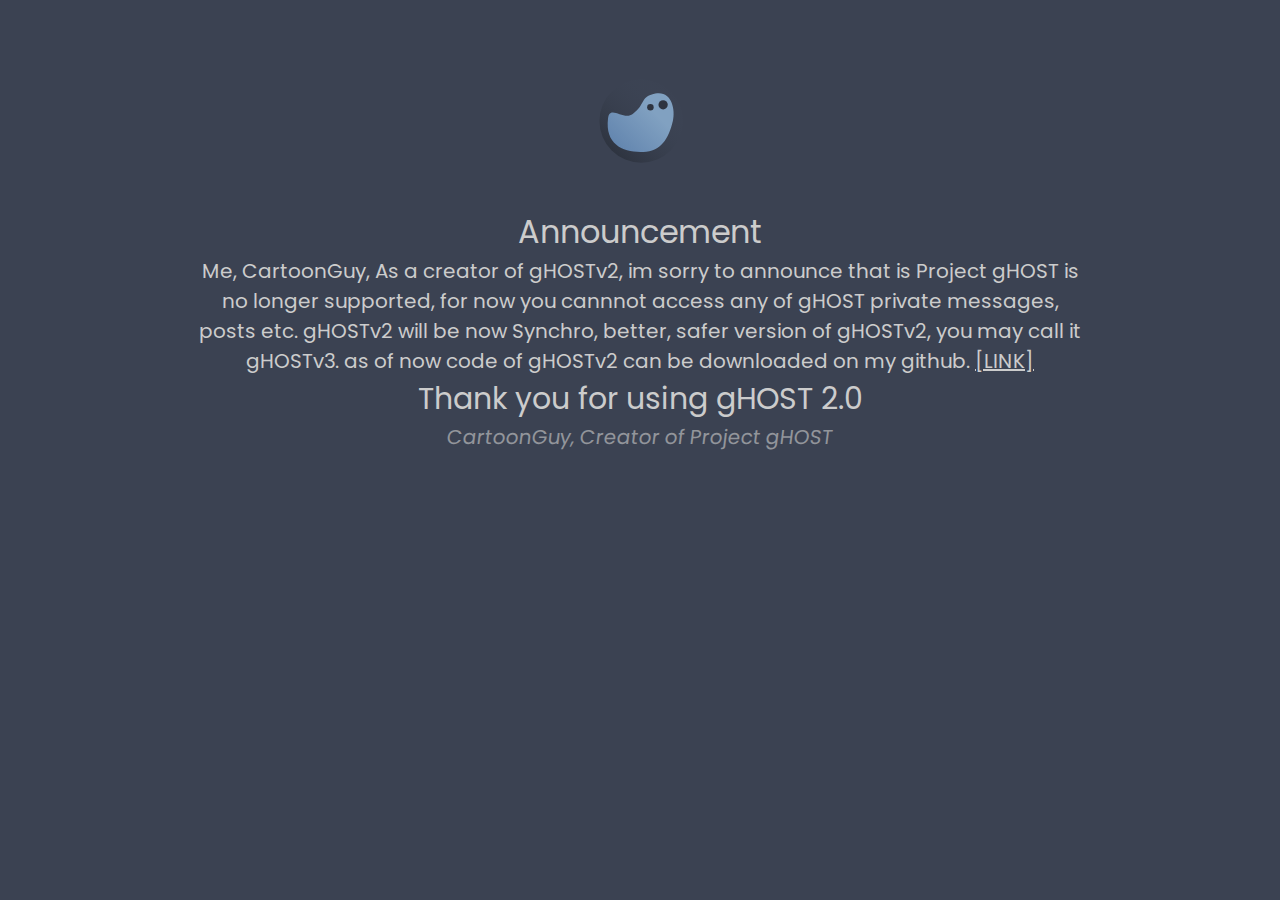
<file: index.html>
<!DOCTYPE html>
<html lang="en">

<head>
    <meta charset="UTF-8" />
    <meta http-equiv="X-UA-Compatible" content="IE=edge" />
    <meta name="viewport" content="width=device-width, initial-scale=1.0" />
    <title>gHOST 2.0</title>

    <link rel="apple-touch-icon" sizes="180x180" href="./assets/">
    <link rel="icon" type="image/png" sizes="32x32" href="./favicon/favicon-32x32.png">
    <link rel="icon" type="image/png" sizes="16x16" href="./favicon/favicon-16x16.png">
    <link rel="manifest" href="./favicon/site.webmanifest">
    <link rel="mask-icon" href="./favicon/safari-pinned-tab.svg" color="#5bbad5">
    <link rel="shortcut icon" href="./favicon/favicon.ico">
    <meta name="msapplication-TileColor" content="#da532c">
    <meta name="msapplication-config" content="./favicon/browserconfig.xml">
    <meta name="theme-color" content="#ffffff">

    <style>
        @import url("https://fonts.googleapis.com/css2?family=Poppins:wght@400;500;600;700;900&display=swap");
        * {
            font-weight: 400;
            margin: 0;
            padding: 0;
            box-sizing: border-box;
            font-family: "Poppins", sans-serif;
            outline: none;
            color: #ccc;
        }
        
        html,
        body {
            width: 100%;
            height: 100%;
            scroll-behavior: smooth;
            background-color: #3b4252;
            display: flex;
            padding-top: 30px;
            justify-content: flex-start;
            align-items: center;
            flex-direction: column;
            text-align: center;
            overflow: hidden;
        }
        
        .logo {
            width: 100px;
        }
        
        img {
            width: 100px;
        }
        
        .footer span {
            font-size: 30px;
        }
        
        .footer h1 {
            font-size: 20px;
            transform: skew(-7deg);
            opacity: 0.6;
        }
        
        .text {
            width: 70%;
        }
        
        .text>span {
            font-size: 20px;
        }
    </style>
</head>

<body>
    <div class="logo">
        <img src="logo.svg" alt="Logo" />
    </div>
    <div class="text">
        <h1>Announcement</h1>
        <span>
        Me, CartoonGuy, As a creator of gHOSTv2, im sorry to announce that is
        Project gHOST is no longer supported, for now you cannnot access any of
        gHOST private messages, posts etc. gHOSTv2 will be now Synchro, better,
        safer version of gHOSTv2, you may call it gHOSTv3. as of now code of
        gHOSTv2 can be downloaded on my github. <a href="https://github.com/ItzShiro/chat-2.0/">[LINK]</a>
      </span>
        <div class="footer">
            <span> Thank you for using gHOST 2.0 </span>
            <h1>CartoonGuy, Creator of Project gHOST</h1>
        </div>
    </div>
</body>

</htm
</file>
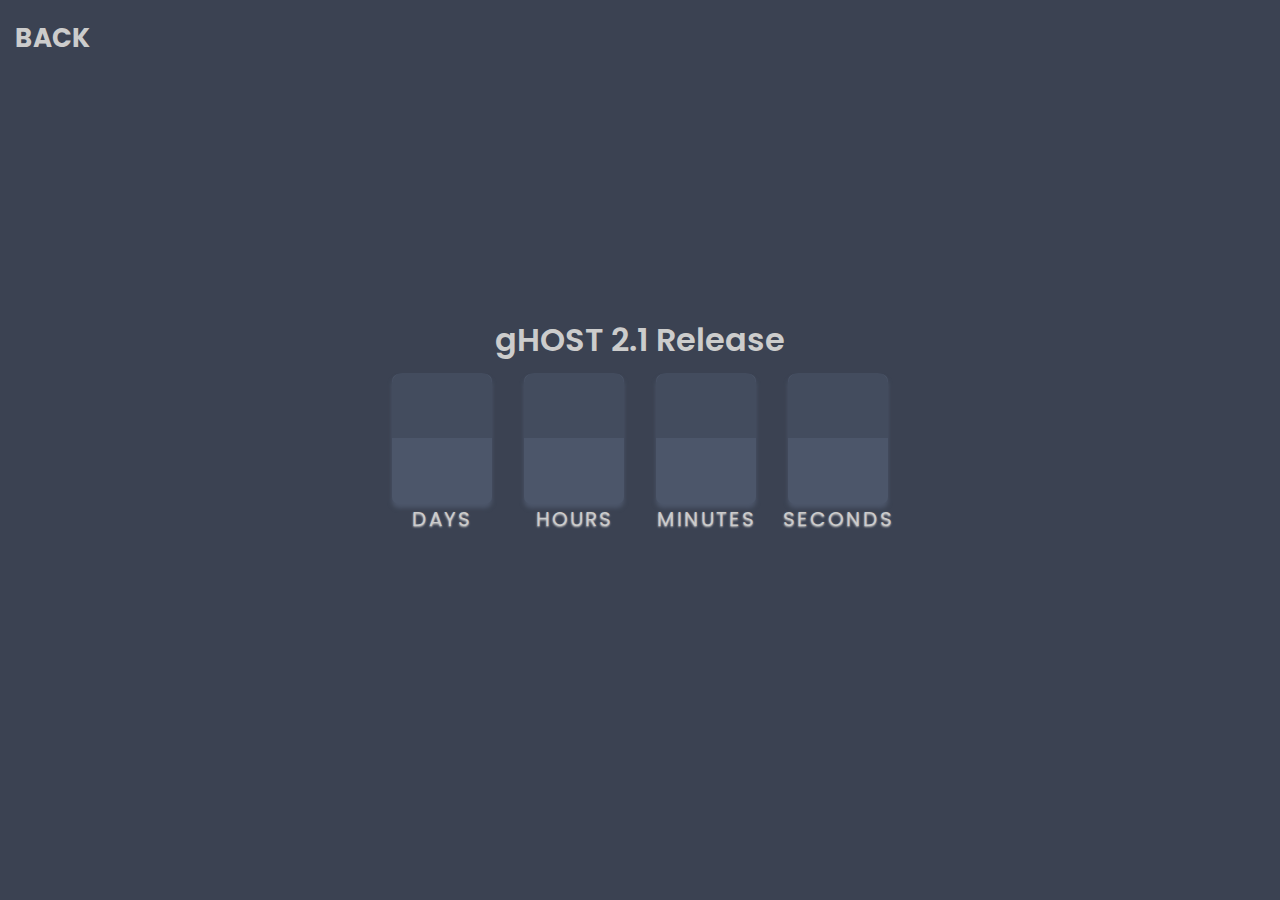
<file: countdown_expired.html>
<!DOCTYPE HTML>
<html>

<head>
    <meta name="google-site-verification" content="SzoJKz2C1WqaIP3Ii3FR_3r1kNRseDodmWEoivoWLQs" />
    <meta charset="UTF-8">
    <meta http-equiv="X-UA-Compatible" content="IE=edge">
    <meta name="viewport" content="width=device-width, initial-scale=1.0">
    <title>Document</title>

    <link rel="stylesheet" href="./assets/css/common.css">
    <link rel="stylesheet" href="./assets/css/palette.css">
    <link rel="stylesheet" href="./assets/css/countdown.css">
</head>

<body>
    <link rel="stylesheet" href="https://use.fontawesome.com/releases/v5.15.4/css/all.css" integrity="sha384-DyZ88mC6Up2uqS4h/KRgHuoeGwBcD4Ng9SiP4dIRy0EXTlnuz47vAwmeGwVChigm" crossorigin="anonymous" />


    <div class="back" onclick="location.href='starting.html'">
        <i class="fas fa-hand-point-left"></i>
        <span>Back</span>
    </div>
    <div class="timer">
        <h1>gHOST 2.1 Release</h1>
        <div class="timers">
            <div class="days">
                <div class="time">
                    <span class="timeText"></span>
                </div>
                <div class="text">days</div>
            </div>
            <div class="hours">
                <div class="time">
                    <span class="timeText"></span>
                </div>
                <div class="text">hours</div>
            </div>
            <div class="minutes">
                <div class="time">
                    <span class="timeText"></span>
                </div>
                <div class="text">minutes</div>
            </div>
            <div class="seconds">
                <div class="time">
                    <span class="timeText"></span>
                </div>
                <div class="text">seconds</div>
            </div>
        </div>
    </div>

    <script>
        // Set the date we're counting down to
        var countDownDate = new Date("Jan 15, 2022 19:00:00").getTime();

        // Update the count down every 1 second
        var x = setInterval(function() {

            // Get today's date and time
            var now = new Date().getTime();

            // Find the distance between now and the count down date
            var distance = countDownDate - now;

            // Time calculations for days, hours, minutes and seconds
            var days = Math.floor(distance / (1000 * 60 * 60 * 24));
            var hours = Math.floor((distance % (1000 * 60 * 60 * 24)) / (1000 * 60 * 60));
            var minutes = Math.floor((distance % (1000 * 60 * 60)) / (1000 * 60));
            var seconds = Math.floor((distance % (1000 * 60)) / 1000);

            // Output the result in an element with id="demo"
            document.querySelector('.days>.time>.timeText').innerHTML = days;
            document.querySelector('.hours>.time>.timeText').innerHTML = hours;
            document.querySelector('.minutes>.time>.timeText').innerHTML = minutes;
            document.querySelector('.seconds>.time>.timeText').innerHTML = seconds;
            // If the count down is over, write some text 
            // if (distance < 0) {
            //     clearInterval(x);
            //     document.getElementById("demo").innerHTML = "EXPIRED";
            // }
        }, 1000);
    </script>

</body>

</html>
</file>
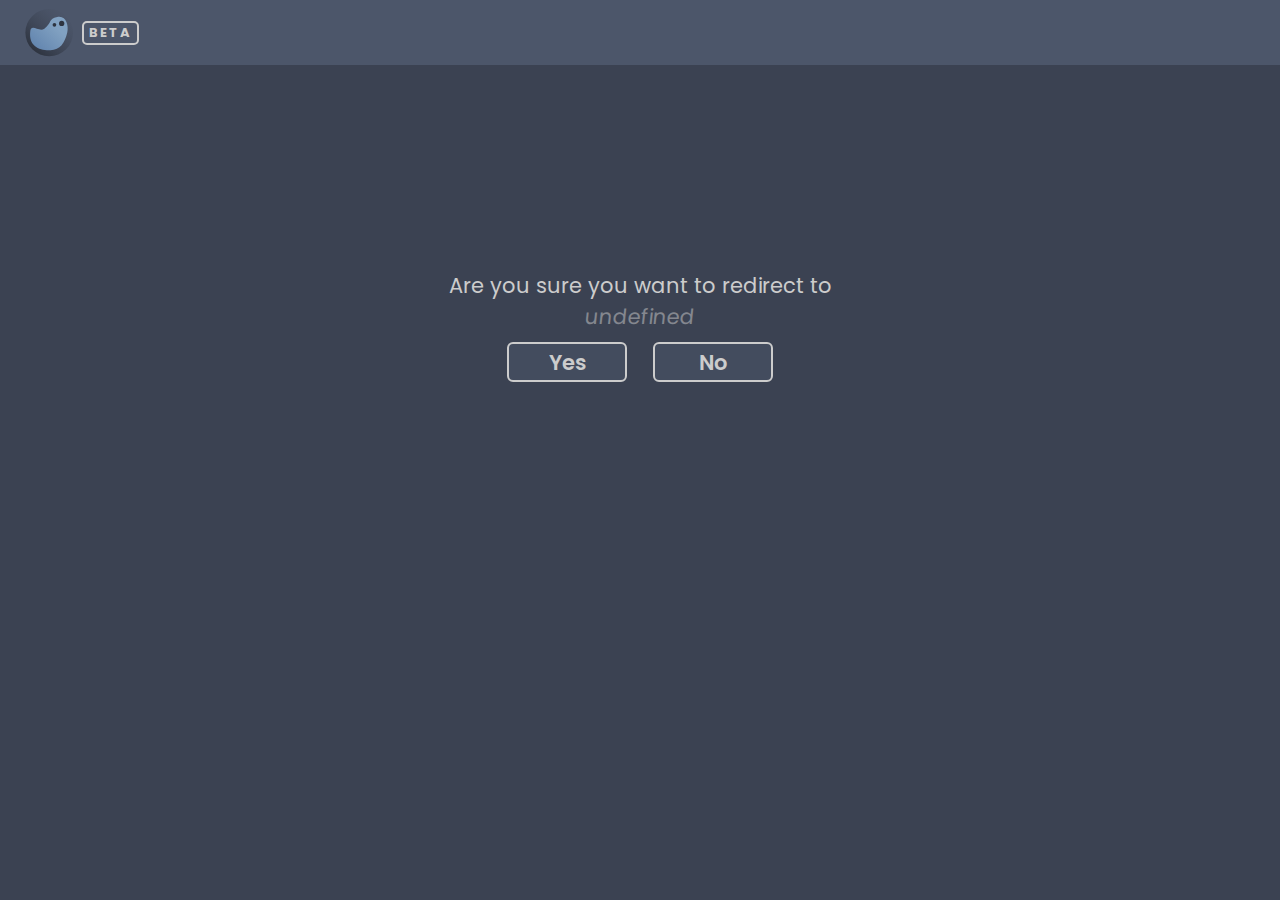
<file: redirect.html>
<!DOCTYPE html>
<html lang="en">

<head>
    <meta charset="UTF-8">
    <meta http-equiv="X-UA-Compatible" content="IE=edge">
    <meta name="viewport" content="width=device-width, initial-scale=1.0">
    <title>Redirect</title>

    <link rel="apple-touch-icon" sizes="180x180" href="./assets/">
    <link rel="icon" type="image/png" sizes="32x32" href="./assets//favicon/favicon-32x32.png">
    <link rel="icon" type="image/png" sizes="16x16" href="./assets//favicon/favicon-16x16.png">
    <link rel="manifest" href="./assets//favicon/site.webmanifest">
    <link rel="mask-icon" href="./assets//favicon/safari-pinned-tab.svg" color="#5bbad5">
    <link rel="shortcut icon" href="./assets//favicon/favicon.ico">
    <meta name="msapplication-TileColor" content="#da532c">
    <meta name="msapplication-config" content="./assets//favicon/browserconfig.xml">
    <meta name="theme-color" content="#ffffff">

    <link rel="stylesheet" href="./assets/css/common.css" />
    <link rel="stylesheet" href="./assets/css/loggedin/base.css">
    <link rel="stylesheet" href="./assets/css/starting.css">
    <link rel="stylesheet" href="./assets/css/loggedin/base.css">
    <link rel="stylesheet" href="./assets/css/palette.css">

    <link rel="stylesheet" href="./assets/css/redirect.css">
</head>

<body onload="getLink()">
    <nav>
        <div class="ver" style="height: 50px;">
            <img style="height: 80px; margin-top: 10px;" src="../assets/img/logo.svg" alt="" class="logo">
            <span class="beta">BETA</span>
        </div>
    </nav>
    <div class="base">
        <span>Are you sure you want to redirect to</span>
        <span class="link">[LINK]</span>
        <div class="buttons">
            <button class="button yesBTN">Yes</button>
            <button class="button noBTN" onclick="location.href = 'https://ghostv2.netlify.app/loggedin/index.html'">No</button>
        </div>
    </div>

    <script src="./assets/js/redirect.js"></script>

</body>

</html>
</file>
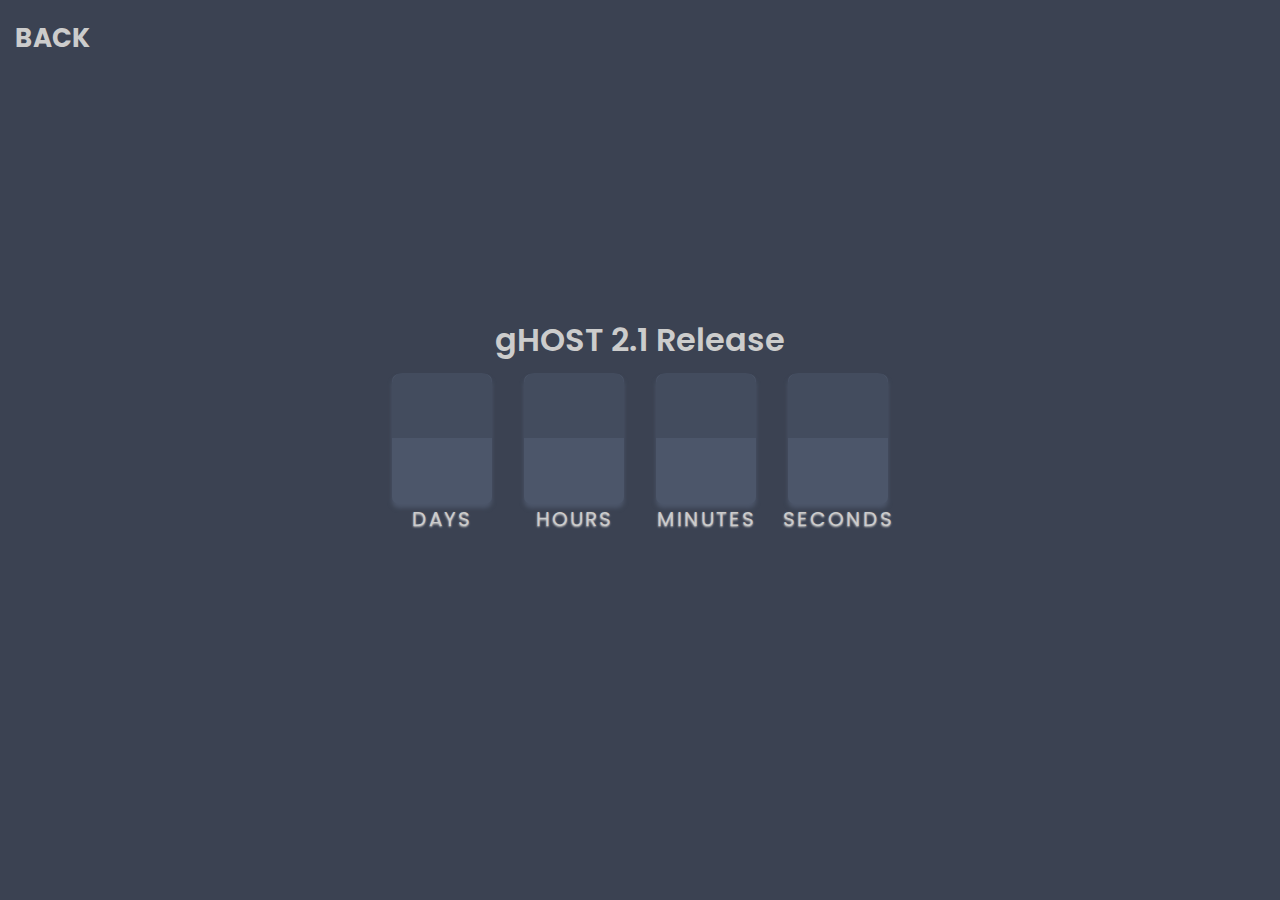
<file: gHOSTv2_code/countdown_expired.html>
<!DOCTYPE HTML>
<html>

<head>
    <meta name="google-site-verification" content="SzoJKz2C1WqaIP3Ii3FR_3r1kNRseDodmWEoivoWLQs" />
    <meta charset="UTF-8">
    <meta http-equiv="X-UA-Compatible" content="IE=edge">
    <meta name="viewport" content="width=device-width, initial-scale=1.0">
    <title>Document</title>

    <link rel="apple-touch-icon" sizes="180x180" href="../assets/">
    <link rel="icon" type="image/png" sizes="32x32" href="../assets//favicon/favicon-32x32.png">
    <link rel="icon" type="image/png" sizes="16x16" href="../assets//favicon/favicon-16x16.png">
    <link rel="manifest" href="../assets//favicon/site.webmanifest">
    <link rel="mask-icon" href="../assets//favicon/safari-pinned-tab.svg" color="#5bbad5">
    <link rel="shortcut icon" href="../assets//favicon/favicon.ico">
    <meta name="msapplication-TileColor" content="#da532c">
    <meta name="msapplication-config" content="../assets//favicon/browserconfig.xml">
    <meta name="theme-color" content="#ffffff">

    <link rel="stylesheet" href="./assets/css/common.css">
    <link rel="stylesheet" href="./assets/css/palette.css">
    <link rel="stylesheet" href="./assets/css/countdown.css">
</head>

<body>
    <link rel="stylesheet" href="https://use.fontawesome.com/releases/v5.15.4/css/all.css" integrity="sha384-DyZ88mC6Up2uqS4h/KRgHuoeGwBcD4Ng9SiP4dIRy0EXTlnuz47vAwmeGwVChigm" crossorigin="anonymous" />


    <div class="back" onclick="location.href='starting.html'">
        <i class="fas fa-hand-point-left"></i>
        <span>Back</span>
    </div>
    <div class="timer">
        <h1>gHOST 2.1 Release</h1>
        <div class="timers">
            <div class="days">
                <div class="time">
                    <span class="timeText"></span>
                </div>
                <div class="text">days</div>
            </div>
            <div class="hours">
                <div class="time">
                    <span class="timeText"></span>
                </div>
                <div class="text">hours</div>
            </div>
            <div class="minutes">
                <div class="time">
                    <span class="timeText"></span>
                </div>
                <div class="text">minutes</div>
            </div>
            <div class="seconds">
                <div class="time">
                    <span class="timeText"></span>
                </div>
                <div class="text">seconds</div>
            </div>
        </div>
    </div>

    <script>
        // Set the date we're counting down to
        var countDownDate = new Date("Jan 15, 2022 19:00:00").getTime();

        // Update the count down every 1 second
        var x = setInterval(function() {

            // Get today's date and time
            var now = new Date().getTime();

            // Find the distance between now and the count down date
            var distance = countDownDate - now;

            // Time calculations for days, hours, minutes and seconds
            var days = Math.floor(distance / (1000 * 60 * 60 * 24));
            var hours = Math.floor((distance % (1000 * 60 * 60 * 24)) / (1000 * 60 * 60));
            var minutes = Math.floor((distance % (1000 * 60 * 60)) / (1000 * 60));
            var seconds = Math.floor((distance % (1000 * 60)) / 1000);

            // Output the result in an element with id="demo"
            document.querySelector('.days>.time>.timeText').innerHTML = days;
            document.querySelector('.hours>.time>.timeText').innerHTML = hours;
            document.querySelector('.minutes>.time>.timeText').innerHTML = minutes;
            document.querySelector('.seconds>.time>.timeText').innerHTML = seconds;
            // If the count down is over, write some text 
            // if (distance < 0) {
            //     clearInterval(x);
            //     document.getElementById("demo").innerHTML = "EXPIRED";
            // }
        }, 1000);
    </script>

</body>

</html>
</file>
<file: assets/css/common.css>
@import url('https://fonts.googleapis.com/css2?family=Poppins:wght@400;500;600;700;900&display=swap');
* {
    font-weight: 400;
    margin: 0;
    padding: 0;
    box-sizing: border-box;
    font-family: 'Poppins', sans-serif;
}

html,
body {
    width: 100%;
    height: 100%;
    scroll-behavior: smooth;
    background-color: #3b4252;
}
</file>
<file: assets/css/palette.css>
/*

######################
#========Light=======#
######################


:root {
    --color1: #c0c2ce;
    --color2: #d2d4dc;
    --color3: #e5e6eb;
    --color4: #f8f8fa;
    --color5: tomato;
    --bar_boxShadow: 0px 5px 10px 0px rgba(0, 0, 0, 0.3);
    --fog: rgba(0, 0, 0, 0.6);
    --loader-icons: white;
    --icons: #1e1d1e;
    --text: #000;
}



######################
#========Dark========#
######################
*/

:root {
    --color1: #2E3440;
    --color2: #3B4252;
    --color3: #434C5E;
    --color4: #4C566A;
    --color5: tomato;
    --bar_boxShadow: 0px 5px 10px 0px rgba(0, 0, 0, 0.3);
    --fog: rgba(0, 0, 0, 0.6);
    --loader-icons: white;
    --icons: #87BEFF;
    --text: #ccc;
}
</file>
<file: assets/css/countdown.css>
body {
    color: var(--text);
}


/* 
<div class="timer">
    <div class="days">
        <div class="time"></div>
        <div class="text"></div>
    </div>
    <div class="hours">
        <div class="time"></div>
        <div class="text"></div>
    </div>
    <div class="minutes">
        <div class="time"></div>
        <div class="text"></div>
    </div>
    <div class="seconds">
        <div class="time"></div>
        <div class="text"></div>
    </div>
</div> */

.timer {
    display: flex;
    justify-content: center;
    align-items: center;
    width: 100%;
    height: 100%;
    flex-direction: column;
}

.timer h1 {
    font-weight: 600;
    margin-bottom: 10px;
    margin-top: -50px;
}

.timers {
    display: flex;
    flex-direction: row;
}

.timer>div {
    text-align: center
}

.timer .text {
    font-size: 20px;
    letter-spacing: 2px;
    text-shadow: 0px 1px 2px var(--text);
    text-transform: uppercase;
}

.timer .time {
    width: 100px;
    background-color: var(--color4);
    margin: 0px 16px;
    border-radius: 7px;
    display: grid;
    place-content: center;
    height: 130px;
    font-size: 3rem;
    position: relative;
    box-shadow: var(--color4) 0px 4px 4px 0px;
}

.timer .time .timeText {
    z-index: 2;
    font-weight: 500;
    text-shadow: 0px 2px 3px var(--text);
}

.timer .time::before {
    display: block;
    content: "";
    position: absolute;
    top: -1px;
    width: 100%;
    height: 50%;
    background-color: var(--color3);
    z-index: 0;
    border-radius: 10px 10px 0px 0px;
}

.back {
    position: absolute;
    display: flex;
    top: 15px;
    left: 15px;
    font-size: 40px;
    cursor: pointer;
}

.back span {
    font-weight: 700;
    font-size: 26px;
    margin-top: 4px;
    text-transform: uppercase;
}
</file>
<file: assets/css/loggedin/base.css>
/*<nav>
        <div class="midIcons">
            <div class="icon"><i class="fas fa-home"></i></div>
            <div class="icon"><i class="fas fa-users"></i></div>
            <div class="icon"><i class="fas fa-cog"></i></div>
        </div>
        <div class="rightIcons">
            <div class="profileMini">
                <img src="../assets/img/defaultAvatar.png" alt="profilePic">
                <span>CartoonGuy</span>
            </div>
            <div class="notifications">
                <div class="icon"><i class="fas fa-bell"></i></div>
            </div>
            <div class="dropdown">
                <div class="icon"><i class="fas fa-caret-down"></i></div>
            </div>
        </div>
</nav>*/

nav {
    width: 100%;
    height: 65px;
    background-color: var(--color4);
    display: flex;
    justify-content: center;
    align-items: center;
    z-index: 999;
    position: fixed;
    top: 0;
    left: 0;
}

.midIcons {
    height: 100%;
    display: flex;
    justify-content: center;
    align-items: center;
}

.midIcons .icon {
    color: var(--icons);
    font-size: 32px;
    margin: 10px;
    cursor: pointer;
    position: relative;
}

.midIcons .icon:hover>.label {
    opacity: 1;
}

.rightIcons {
    display: flex;
    position: absolute;
    right: 0px;
    z-index: 998;
}

.rightIcons .icon {
    margin-right: 10px;
    background-color: var(--color3);
    height: 55px;
    width: 55px;
    border-radius: 55px;
    box-shadow: var(--bar_boxShadow);
    color: var(--icons);
    display: flex;
    justify-content: center;
    align-items: center;
    font-size: 23px;
    cursor: pointer;
}

.rightIcons .dropdownOpen i {
    transition: 0.2s;
}

.rightIcons .dropdownOpen.active i {
    transform: rotate(180deg);
}

.rightIcons .profileMini {
    display: flex;
    align-items: center;
    background-color: var(--color3);
    height: 55px;
    border-radius: 55px;
    box-shadow: var(--bar_boxShadow);
    margin-right: 10px;
    overflow: hidden;
    padding-left: 7px;
}

.rightIcons .profileMini span {
    color: var(--text);
    font-size: 16px;
    margin: 10px;
    font-weight: 500;
    letter-spacing: 2px;
}

.midIcons .icon .label {
    color: var(--text);
    letter-spacing: 2px;
    border-radius: 5px;
    background-color: var(--color3);
    font-size: 16px;
    padding: 3px 15px 3px 15px;
    position: absolute;
    transform: translateY(15px) translateX(-50%);
    left: 50%;
    opacity: 0;
    transition: 0.2s;
    pointer-events: none;
}

.rightIcons .dropdown .content {
    right: 5px;
    top: 70px;
    position: absolute;
    background-color: var(--color4);
    padding: 10px;
    border-radius: 9px;
    min-width: 275px;
}

.rightIcons .dropdown .content .profile {
    display: flex;
    margin-bottom: 10px;
}

.rightIcons .dropdown .content .profile .text {
    display: flex;
    flex-direction: column;
    color: var(--text);
    margin-left: 10px;
    margin-right: 10px;
}

hr {
    display: block;
    height: 1px;
    border: 0;
    border-top: 2px solid var(--text);
    opacity: 0.6;
    margin: 1em 0;
    padding: 0;
}


/*
 <div class="settings">
                        <div class="thumbnail">
                            <span><i class="fas fa-cog"></i> Settings</span>
                        </div>
                        <div class="elements">
                            <span>Change Nickname</span>
                            <span>Change Password</span>
                            <span>Change Avatar</span>
                        </div>
                    </div>*/

.rightIcons .dropdown .content {
    opacity: 0;
    pointer-events: none;
    transform: translateY(-100%);
    transition: 0.2s;
    z-index: 998;
}

.rightIcons .dropdown .content.active {
    opacity: 1;
    pointer-events: all;
    transform: translateY(0%);
}

.rightIcons .dropdown i {
    color: var(--icons);
}

.rightIcons .dropdown .content .settings {
    color: var(--text);
    transition: 0.2s background;
}

.rightIcons .dropdown .content .settings .thumbnail {
    font-size: 18px;
    display: flex;
    flex-direction: row;
    margin-top: 5px;
    letter-spacing: 2px;
}

.rightIcons .dropdown .content .settings .thumbnail span {
    font-weight: 600;
}

.rightIcons .dropdown .content .settings .elements {
    display: flex;
    flex-direction: column;
}

.rightIcons .dropdown .content .settings .elements a {
    color: var(--text);
    text-decoration: none;
}

.rightIcons .dropdown .content .operations button {
    width: 90%;
    background-color: transparent;
    color: var(--text);
    border: none;
    border-radius: 8px;
    height: auto;
    text-align: left;
    font-size: 19px;
    cursor: pointer;
    transition: 0.2s;
}

.rightIcons .dropdown .content .operations button:hover {
    transform: translateX(10px);
    color: var(--color5);
}

.loader {
    width: 100%;
    height: 100%;
    background: var(--color2);
    z-index: 99999;
    position: absolute;
    left: 0;
    top: 0;
    transition: 0.3s;
}

.loader .content {
    width: 100%;
    height: 100%;
    display: flex;
    justify-content: center;
    align-items: center;
}

.loader .content span {
    display: block;
    width: 40px;
    height: 40px;
    background: var(--loader-icons);
    margin: 10px;
    border-radius: 50%;
    animation: loaderAnim 0.6s infinite ease-in-out;
}

.loader .content span:nth-child(2) {
    animation-delay: 0.2s;
}

.loader .content span:nth-child(3) {
    animation-delay: 0.4s;
}

.changePopup {
    position: absolute;
    width: 100%;
    height: 100%;
    z-index: 9999;
    background-color: var(--fog);
    opacity: 0;
    top: 0;
    pointer-events: none;
    transition: 0.2s;
}

.changePopup .content {
    width: 300px;
    height: 150px;
    background: var(--color2);
    position: absolute;
    top: 50%;
    left: 50%;
    transform: translate(-50%, -50%);
    display: flex;
    justify-content: center;
    align-items: center;
    flex-direction: column;
}

.changePopup .close {
    font-size: 28px;
    color: var(--text);
    cursor: pointer;
    background-color: var(--light-dark);
    height: 26px;
    display: flex;
    border-radius: 50%;
    align-items: center;
    justify-content: center;
    position: absolute;
    right: 15PX;
    top: 15px;
}

.changePopup.active {
    opacity: 1;
    pointer-events: all;
}

.changePopup .content span {
    font-size: 23px;
    color: var(--text);
}

.changePopup .content button {
    width: 150px;
    height: 35px;
    border: none;
    border-radius: 7px;
    background-color: var(--color4);
    color: var(--text);
    margin-top: 10px;
    font-size: 16px;
}

.changePopup .content input {
    width: 240px;
    height: 45px;
    border: none;
    border-radius: 7px;
    background-color: var(--color4);
    color: var(--text);
    padding: 10px;
}

@keyframes loaderAnim {
    0% {
        transform: translateY(0);
    }
    50% {
        transform: translateY(-30px);
    }
}

.notifications {
    position: fixed;
    top: 0;
    left: 0;
    z-index: 9999;
}

.notification {
    width: 400px;
    height: 90px;
    background: var(--color3);
    color: var(--text);
    border-radius: 7px;
    padding: 3px;
    transition: 0.2s;
    animation: notificationShow 0.2s ease-in-out;
    z-index: 9999;
    margin-top: 9px;
}

.notification .thumbnail {
    color: #1e1d1e;
    font-size: 1.2rem;
    -webkit-text-stroke: 1px var(--text);
}

div.hide {
    animation: notificationHide 0.3s ease-in-out;
}

@keyframes notificationShow {
    0% {
        transform: translateX(-100%);
    }
}

@keyframes notificationHide {
    100% {
        transform: translateX(-100%);
    }
}

.bodyContent {
    height: calc(100% - 65px);
    transform: translateY(65px);
    overflow-y: scroll;
}

.rightIcons .profileMini img {
    width: 45px;
}

.avatar {
    background-color: white;
    overflow: hidden;
    border-radius: 50%;
    display: grid;
    justify-content: center;
    cursor: pointer;
}

.avatar40 {
    width: 40px;
    height: 40px;
}

.avatar40 img {
    width: 40px;
    height: 100%;
    max-height: 40px;
    object-fit: cover;
}

.avatar45 {
    width: 45px;
    height: 45px;
}

.avatar45 img {
    width: 45px;
    height: 100%;
    max-height: 45px;
    object-fit: cover;
}

.avatar50 {
    width: 50px;
    height: 50px;
}

.avatar50 img {
    width: 50px;
    height: 100%;
    max-height: 50px;
    object-fit: cover;
}

.avatar120 {
    width: 120px;
    height: 120px;
}

.avatar120 img {
    width: fit-content;
    height: 100%;
    max-height: 120px;
    object-fit: cover;
}

.ver {
    z-index: 99999;
    display: flex;
    color: var(--text);
    align-items: center;
    position: absolute;
    left: 20px;
}

.ver span:nth-child(1) {
    font-weight: 600;
}

.ver .beta {
    border: 2px var(--text) solid;
    border-radius: 5px;
    padding: 0px 5px;
    letter-spacing: 2px;
    font-weight: 700;
    margin-left: 5px;
    font-size: 13px;
}

.leftArea {
    position: absolute;
    left: 0;
    top: 0;
    height: 100%;
    width: calc(100% / 2 - (512px / 2));
    padding: 15px;
}

@media only screen and (max-width: 1224px) {
    .posts {
        position: absolute;
        right: 15px;
    }
    .leftArea {
        width: calc(100% - 15px - 512px);
    }
}
</file>
<file: assets/css/starting.css>
body {
    display: flex;
    justify-content: center;
}

.rightIcons a {
    color: #ccc;
    text-decoration: none;
    background-color: #434c5e;
    padding: 7px 12px;
    border-radius: 7px;
    margin-right: 7px;
    font-size: 1.1rem;
    letter-spacing: 2px;
}


/*

<div style="overflow: hidden;" class="bodyContent">
        <div class="box">
            <div class="thumbnail">
                Hi There!
            </div>
            <div class="buttons">
                <div class="slide"></div>
                <button class="login">Login</button>
                <button class="register">Register</button>
                <a href="" class="forgot">Forgot your password?</a>
            </div>
        </div>
</div>

*/

.box {
    width: 400px;
    height: 200px;
    background-color: #4c566a;
    border-radius: 0px 0px 20px 20px;
    display: flex;
    justify-content: center;
    align-items: center;
    flex-direction: column;
    color: #ccc;
    text-align: center;
}

.box .slide {
    width: 0px;
    height: 0px;
    position: absolute;
    background-color: #4c566a;
    border-radius: 7px;
    pointer-events: none;
    transition: 0.2s;
    top: 0;
    left: 25%;
    opacity: 0;
    transition-delay: 0.03s;
    z-index: 0;
}

.box .buttons {
    height: 75px;
    width: 304.78px;
    position: relative;
}

.box button {
    width: 150px;
    height: 45px;
    color: #ccc;
    background-color: #434c5e;
    border: none;
    border-radius: 7px;
    font-size: 20px;
    letter-spacing: 2px;
    cursor: pointer;
}

.box button:hover~.slide {
    width: 150px;
    height: 45px;
    opacity: 0.5;
}

.box button:nth-child(1):hover~.slide {
    left: 0%;
}

.box button:nth-child(2):hover~.slide {
    left: 50%;
}

.box a:hover~.slide {
    width: 227.53px;
    height: 28px;
    opacity: 0.5;
    top: calc(100% - 28px);
    left: 50%;
    transform: translatex(-50%);
}

.box .thumbnail {
    font-size: 1.5rem;
    font-weight: 700;
    letter-spacing: 3px;
}

.box a {
    font-size: 20px;
    color: #ccc;
    text-decoration: none;
}

.changePopup .content {
    height: 200px !important;
    width: 370px !important;
    text-align: center;
    padding: 0px 10px;
}

.changePopup span:nth-child(2) {
    font-size: 14px !important;
}
</file>
<file: assets/css/redirect.css>
.base {
    position: absolute;
    display: flex;
    justify-content: center;
    align-items: center;
    flex-direction: column;
    color: var(--text);
    font-size: 21px;
    top: 30%;
}

.base button {
    width: 120px;
    height: 40px;
    color: var(--text);
    font-size: 21px;
    font-weight: 600;
    background-color: var(--color3);
    border: 2px var(--text) solid;
    margin: 10px;
    border-radius: 6px;
    transition: 0.2s;
}

.base button:hover {
    margin-left: 0px;
    margin-right: 0px;
    width: 140px;
}

.base .link {
    transform: skew(-6deg);
    opacity: 0.5;
}
</file>
<file: gHOSTv2_code/assets/css/common.css>
@import url('https://fonts.googleapis.com/css2?family=Poppins:wght@400;500;600;700;900&display=swap');
* {
    font-weight: 400;
    margin: 0;
    padding: 0;
    box-sizing: border-box;
    font-family: 'Poppins', sans-serif;
    outline: none;
}

html,
body {
    width: 100%;
    height: 100%;
    scroll-behavior: smooth;
    background-color: var(--color2);
    overflow: hidden;
}
</file>
<file: gHOSTv2_code/assets/css/palette.css>
/*

######################
#========Light=======#
######################


:root {
    --color1: #c0c2ce;
    --color2: #d2d4dc;
    --color3: #e5e6eb;
    --color4: #f8f8fa;
    --color5: tomato;
    --bar_boxShadow: 0px 5px 10px 0px rgba(0, 0, 0, 0.3);
    --fog: rgba(0, 0, 0, 0.6);
    --loader-icons: white;
    --icons: #1e1d1e;
    --text: #000;
}



######################
#========Dark========#
######################
*/

:root {
    --color1: #2E3440;
    --color2: #3B4252;
    --color3: #434C5E;
    --color4: #4C566A;
    --color5: tomato;
    --bar_boxShadow: 0px 5px 10px 0px rgba(0, 0, 0, 0.3);
    --fog: rgba(0, 0, 0, 0.6);
    --loader-icons: white;
    --dark-light-op: rgba(255, 255, 255, 0.3);
    --icons: #87BEFF;
    --text: #ccc;
    --light-dark: black;
}
</file>
<file: gHOSTv2_code/assets/css/countdown.css>
body {
    color: var(--text);
}


/* 
<div class="timer">
    <div class="days">
        <div class="time"></div>
        <div class="text"></div>
    </div>
    <div class="hours">
        <div class="time"></div>
        <div class="text"></div>
    </div>
    <div class="minutes">
        <div class="time"></div>
        <div class="text"></div>
    </div>
    <div class="seconds">
        <div class="time"></div>
        <div class="text"></div>
    </div>
</div> */

.timer {
    display: flex;
    justify-content: center;
    align-items: center;
    width: 100%;
    height: 100%;
    flex-direction: column;
}

.timer h1 {
    font-weight: 600;
    margin-bottom: 10px;
    margin-top: -50px;
}

.timers {
    display: flex;
    flex-direction: row;
}

.timer>div {
    text-align: center
}

.timer .text {
    font-size: 20px;
    letter-spacing: 2px;
    text-shadow: 0px 1px 2px var(--text);
    text-transform: uppercase;
}

.timer .time {
    width: 100px;
    background-color: var(--color4);
    margin: 0px 16px;
    border-radius: 7px;
    display: grid;
    place-content: center;
    height: 130px;
    font-size: 3rem;
    position: relative;
    box-shadow: var(--color4) 0px 4px 4px 0px;
}

.timer .time .timeText {
    z-index: 2;
    font-weight: 500;
    text-shadow: 0px 2px 3px var(--text);
}

.timer .time::before {
    display: block;
    content: "";
    position: absolute;
    top: -1px;
    width: 100%;
    height: 50%;
    background-color: var(--color3);
    z-index: 0;
    border-radius: 10px 10px 0px 0px;
}

.back {
    position: absolute;
    display: flex;
    top: 15px;
    left: 15px;
    font-size: 40px;
    cursor: pointer;
}

.back span {
    font-weight: 700;
    font-size: 26px;
    margin-top: 4px;
    text-transform: uppercase;
}
</file>
